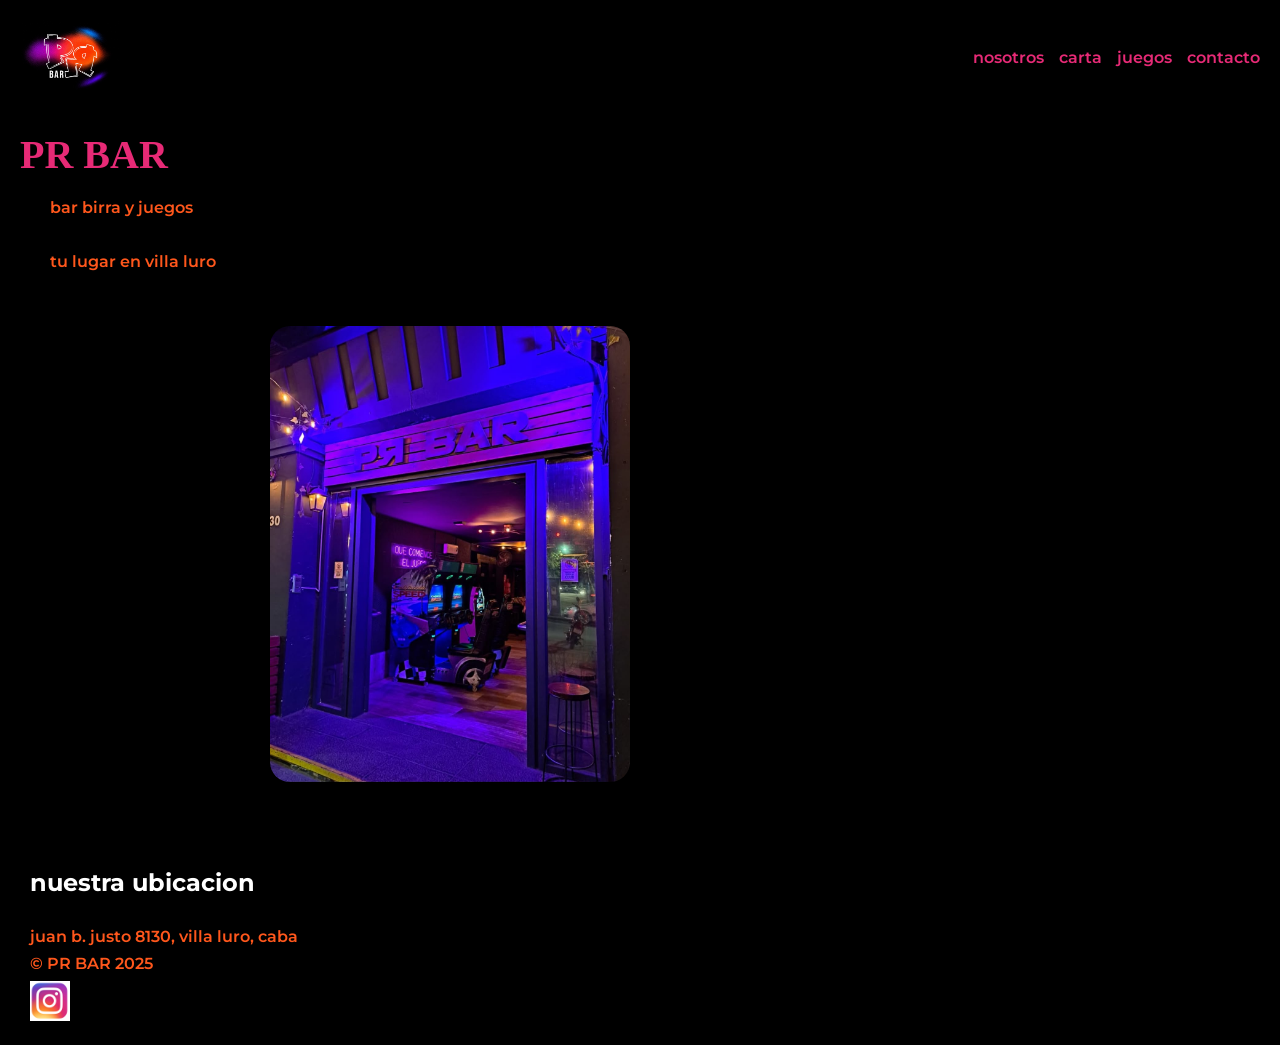
<file: index.html>
<!DOCTYPE html>
<html lang="es">
<head>
    <meta charset="UTF-8">
    <meta name="viewport" content="width=device-width, initial-scale=1.0">
    <title>PR BAR</title>
    <link rel="shortcut icon" href="./assets/logo pr.jpeg" type="image/jpeg">
    <link rel="stylesheet" href="./styles/style.css">
</head>
<body class="pagina-inicio">
    <header>
        <a href="./index.html">
        <img src="./assets/logo pr.jpeg" alt="logo del bar" class="logo"> 
        </a>

<nav>
    
    <ul>
        <li>
            <a href="./pages/nosotros.html">nosotros</a>
        </li>
        <li>
            <a href="./pages/carta.html">carta</a>
        </li>
        <li>
            <a href="./pages/juegos.html">juegos</a>
        </li>
        <li>
            <a href="./pages/contacto.html">contacto</a>
        </li>
    </ul>
</nav>
</header>


<main>
    <section>
        <article class="contenido-inicio">
            <div class="titulo-inicio">
                <h1> PR BAR </h1>
            </div>
            <div class="descripcion-inicio">
                <p>bar birra y juegos</p>
                <p> tu lugar en villa luro</p>
            </div>
            <div class=" imagen-inicio"> 
                    <img src="./assets/frente afuera.jpeg" alt="foto del bar" class="bar">
            </div>
        </article>
    </section>
</main>


<footer>
    <h2>nuestra ubicacion</h2>
    <p>juan b. justo 8130, villa luro, caba</p>
    <p>&copy; PR BAR 2025 </p>
    <ul>
        <li>
            <a href="https://www.instagram.com/prbar__/" target="_blank">
                <img src="./assets/logo instagram.jpg" alt="logo de instagram" class="rrss">
            </a>
        </li>
    </ul>
</footer>
</body>
</html>
</file>
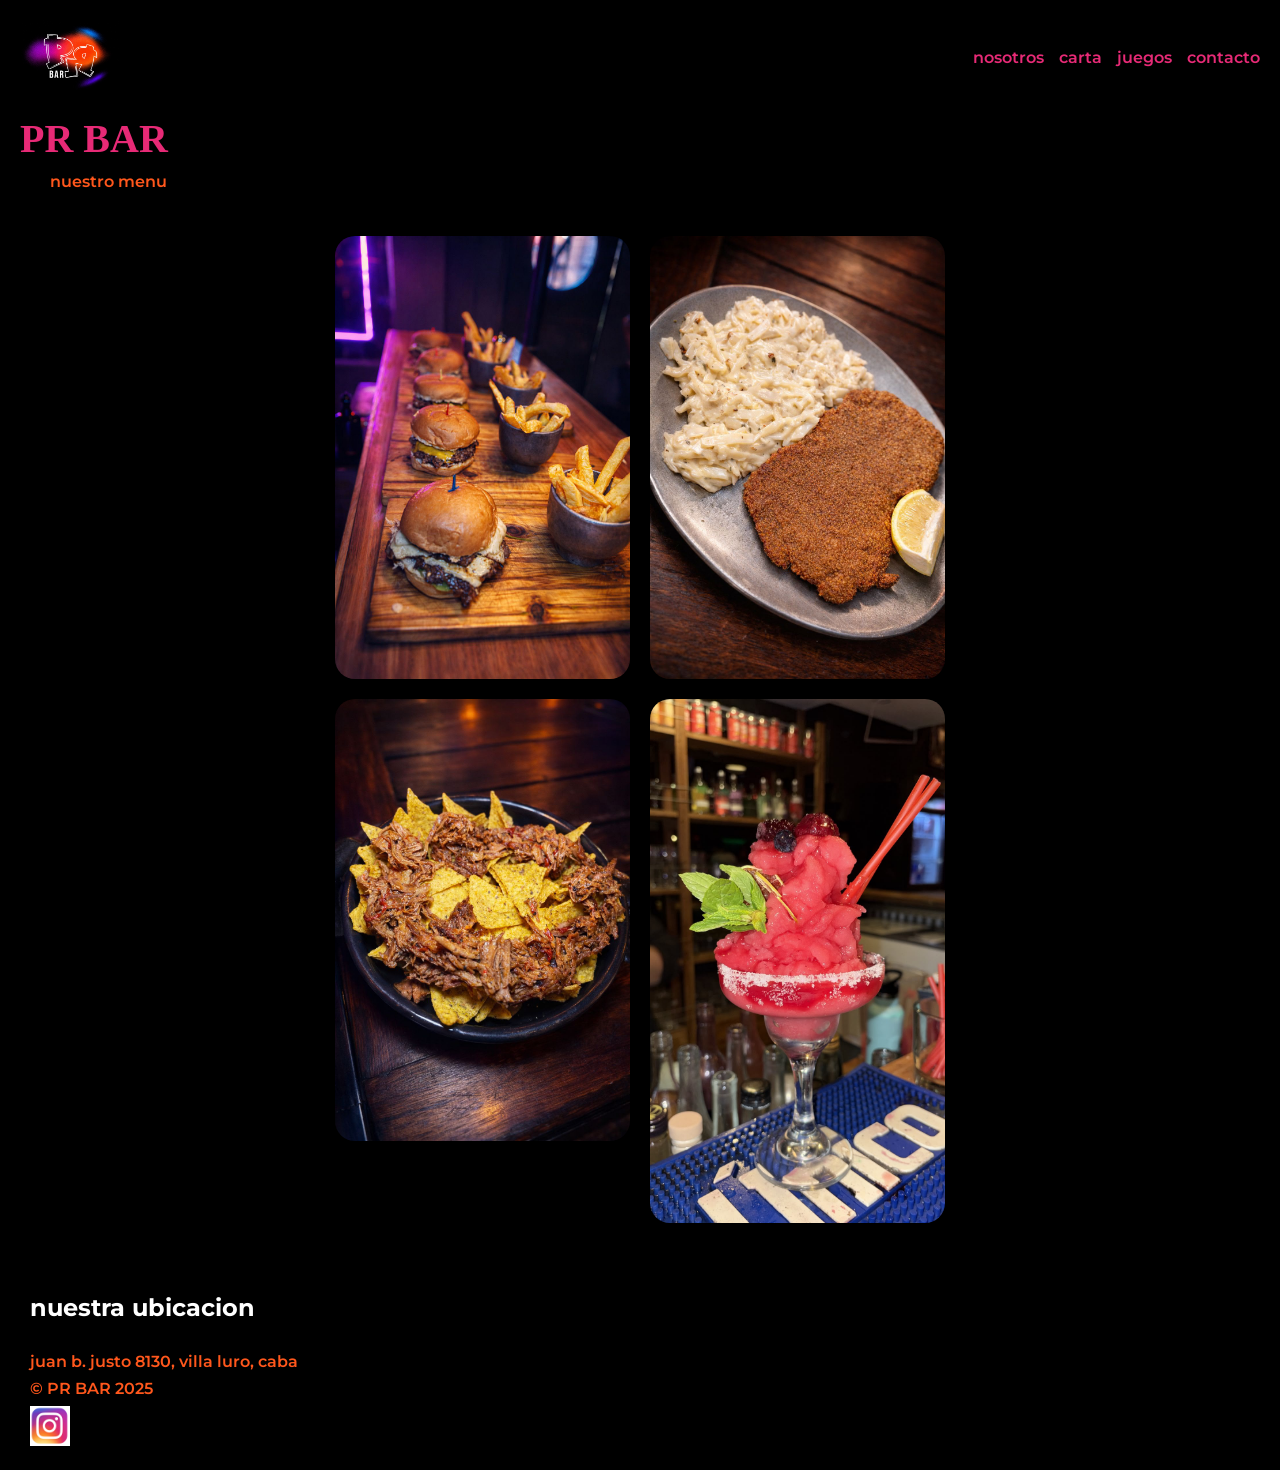
<file: pages/carta.html>
<!DOCTYPE html>
<html lang="es">
<head>
    <meta charset="UTF-8">
    <meta name="viewport" content="width=device-width, initial-scale=1.0">
    <title>PR BAR</title>
    <link rel="shortcut icon" href="./assets/logo pr.jpg" type="image/jpeg">
    <link rel="stylesheet" href="../styles/style.css">
</head>

<body>
    <header>
        <a href="../index.html">
            <img src="../assets/logo pr.jpeg" alt="logo del bar" class="logo">
        </a>


<nav>
    
    <ul>
        <li>
            <a href="./nosotros.html">nosotros</a>
        </li>
        <li>
            <a href="./carta.html">carta</a>
        </li>
        <li>
            <a href="./juegos.html">juegos</a>
        </li>
        <li>
            <a href="./contacto.html">contacto</a>
        </li>
    </ul>
</nav>
</header>


<main>  
    <section>
            <h1> PR BAR </h1>
            <p> nuestro menu </p>
            <article class="grid-carta">
                <img src="../assets/comida 1.jpeg" alt="imagen de burgers" class="comida">
                <img src="../assets/comida 2.jpeg" alt="imagen de milanesa" class="comida">
                <img src="../assets/comida 3.jpeg" alt="imagen de nachos con cheddar" class="comida">
                <img src="../assets/tragos1.jpeg" alt="imagen de bebidas" class="tragos"> 
            </article>
    </section>
</main>

<footer>
    <h2>nuestra ubicacion</h2>
    <p>juan b. justo 8130, villa luro, caba</p>
    <p>&copy; PR BAR 2025 </p>
    <ul>
        <li>
            <a href="https://www.instagram.com/prbar__/" target="_blank">
                <img src="../assets/logo instagram.jpg" alt="logo de instagram" class="rrss">
            </a>
            </li>
    </ul>
</footer>
</body>
</html>
</file>
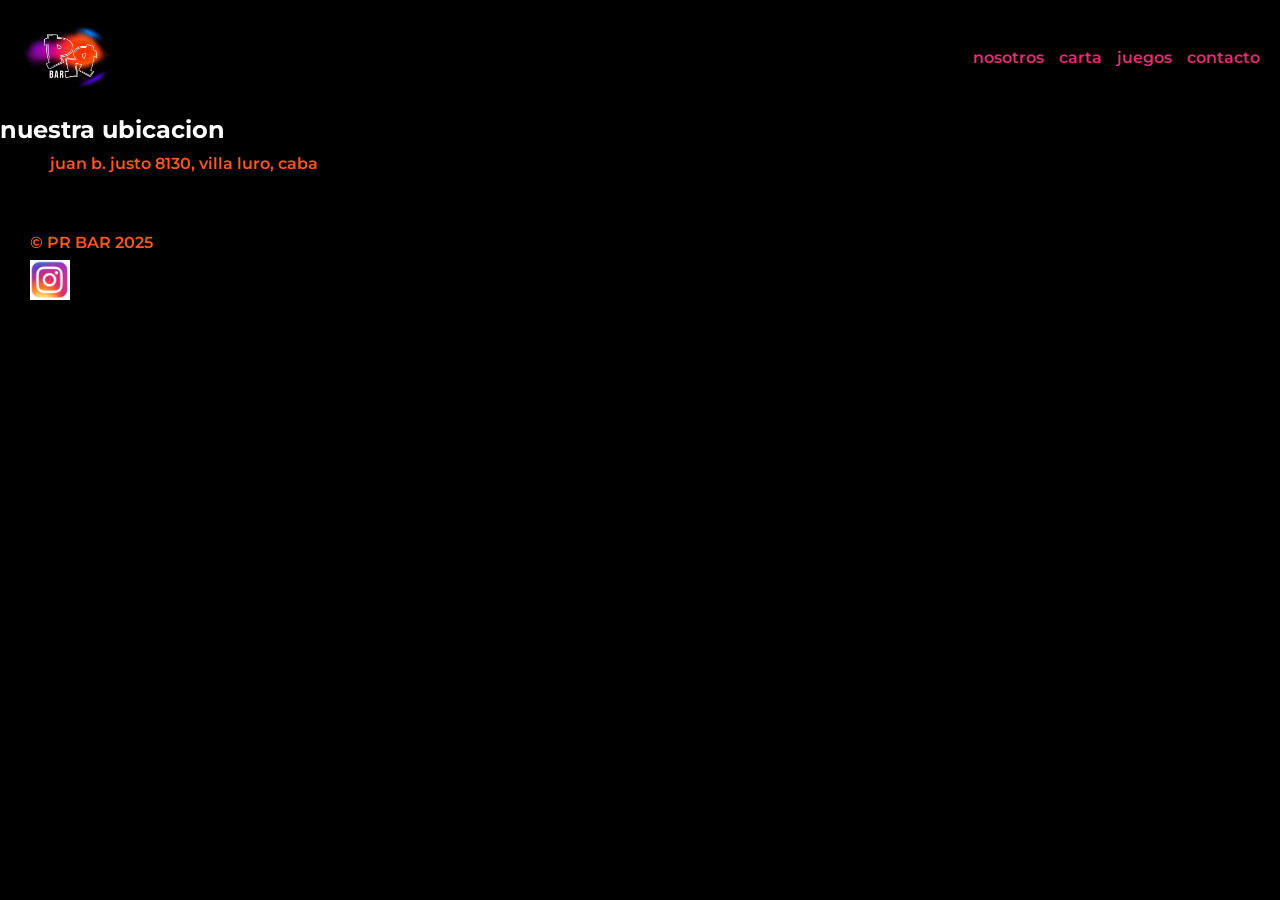
<file: pages/contacto.html>
<!DOCTYPE html>
<html lang="es">
<head>
    <meta charset="UTF-8">
    <meta name="viewport" content="width=device-width, initial-scale=1.0">
    <title>PR BAR</title>
    <link rel="shortcut icon" href="./assets/logo pr.jpg" type="image/jpeg">
     <link rel="stylesheet" href="../styles/style.css">
</head>

<body>
    <header>
        <a href="../index.html">
        <img src="../assets/logo pr.jpeg" alt="logo del bar" class="logo">
    </a>

<nav>
    
    <ul>
        <li>
            <a href="./nosotros.html">nosotros</a>
        </li>
        <li>
            <a href="./carta.html">carta</a>
        </li>
        <li>
            <a href="./juegos.html">juegos</a>
        </li>
        <li>
            <a href="./contacto.html">contacto</a>
        </li>
    </ul>
</nav>
</header>
<main>
    <section>
        <article>
      <h2>nuestra ubicacion</h2>
     <p>juan b. justo 8130, villa luro, caba</p>   
        </article>   
    </section>
</main>

<footer>
    <p>&copy; PR BAR 2025 </p>
    <ul>
        <li>
            <a href="https://www.instagram.com/prbar__" target="_blank">
                <img src="../assets/logo instagram.jpg" alt="logo de instagram" class="rrss">
       </a>
         </li>
    </ul>
</footer>
</body>
</html>
</file>
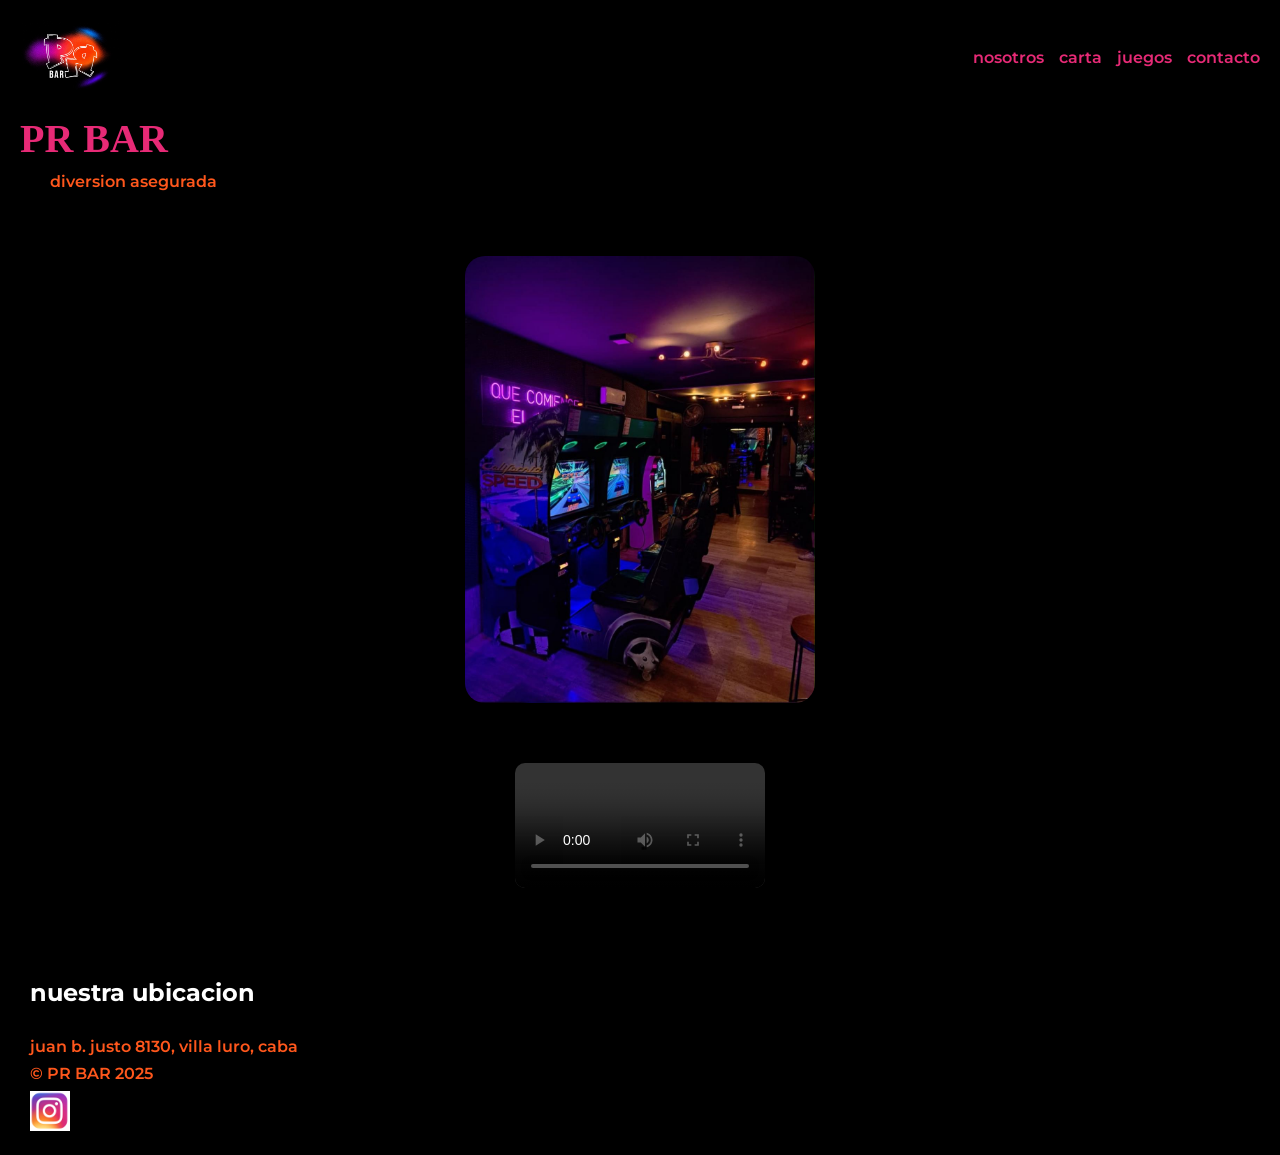
<file: pages/juegos.html>
<!DOCTYPE html>
<html lang="es">
<head>
    <meta charset="UTF-8">
    <meta name="viewport" content="width=device-width, initial-scale=1.0">
    <title>PR BAR</title>
    <link rel="shortcut icon" href="./assets/logo pr.jpg" type="image/jpeg">
    <link rel="stylesheet" href="../styles/style.css">
</head>

<body>
    <header>
        <a href="../index.html">
            <img src="../assets/logo pr.jpeg" alt="logo del bar" class="logo">
    </a>

<nav>
    
    <ul>
        <li>
            <a href="./nosotros.html">nosotros</a>
        </li>
        <li>
            <a href="./carta.html">carta</a>
        </li>
        <li>
            <a href="./juegos.html">juegos</a>
        </li>
        <li>
            <a href="./contacto.html">contacto</a>
        </li>
    </ul>
</nav>
</header>

<main>
    <section>
        <h1>PR BAR</h1>
        <p> diversion asegurada </p>
        <article class="flex-juegos">
            <img src="../assets/juego1.jpeg" alt="imagen del juego 1" class="fichines">
            <video controls class="video-juegos">
            <source src="../assets/video mp4.mp4" type="video/mp4">
    </video>
</article>
    </section>
</main>


<footer>
    <h2>nuestra ubicacion</h2>
    <p>juan b. justo 8130, villa luro, caba</p>

    <p>&copy; PR BAR 2025 </p>
    <ul>
        <li>
            <a href="https://www.instagram.com/prbar__/" target="_blank">
                <img src="../assets/logo instagram.jpg" alt="logo de instagram" class="rrss">
            </a>
        </li>
    </ul>
</footer>
</body>
</html>
</file>
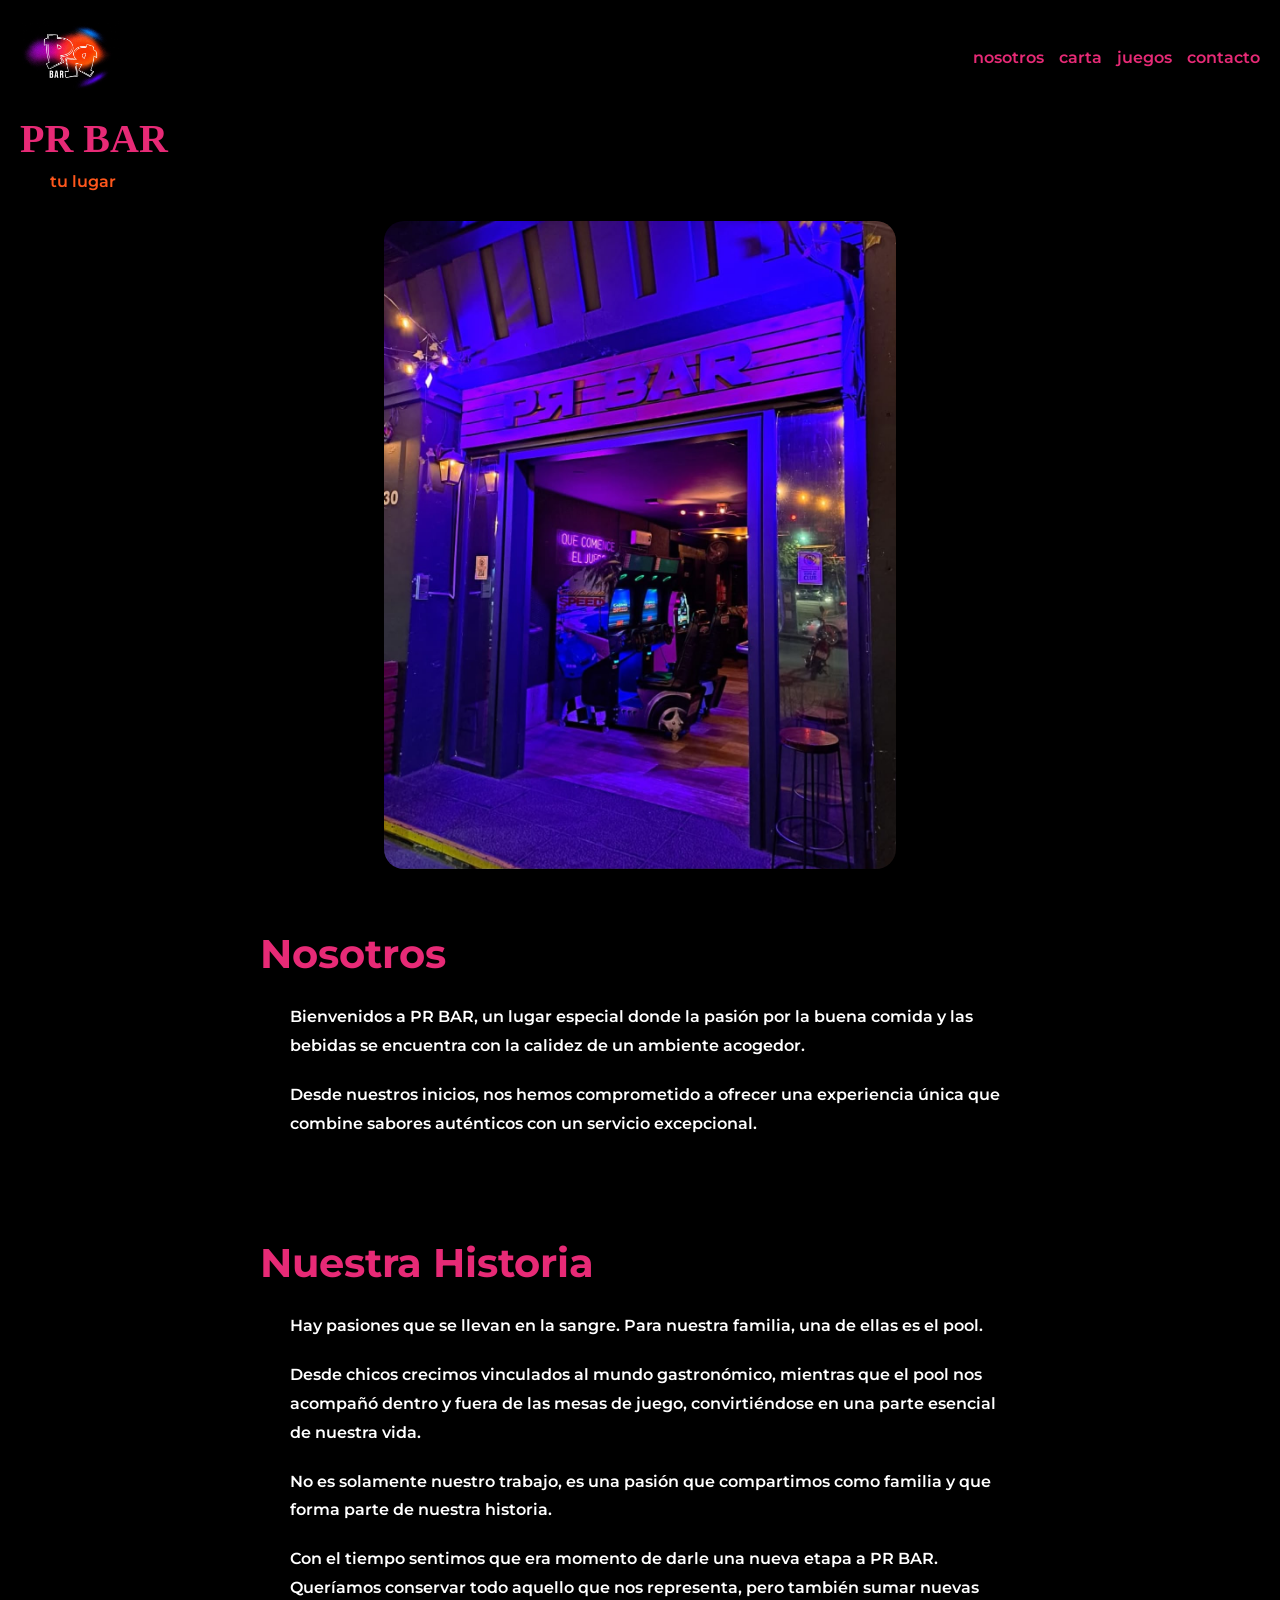
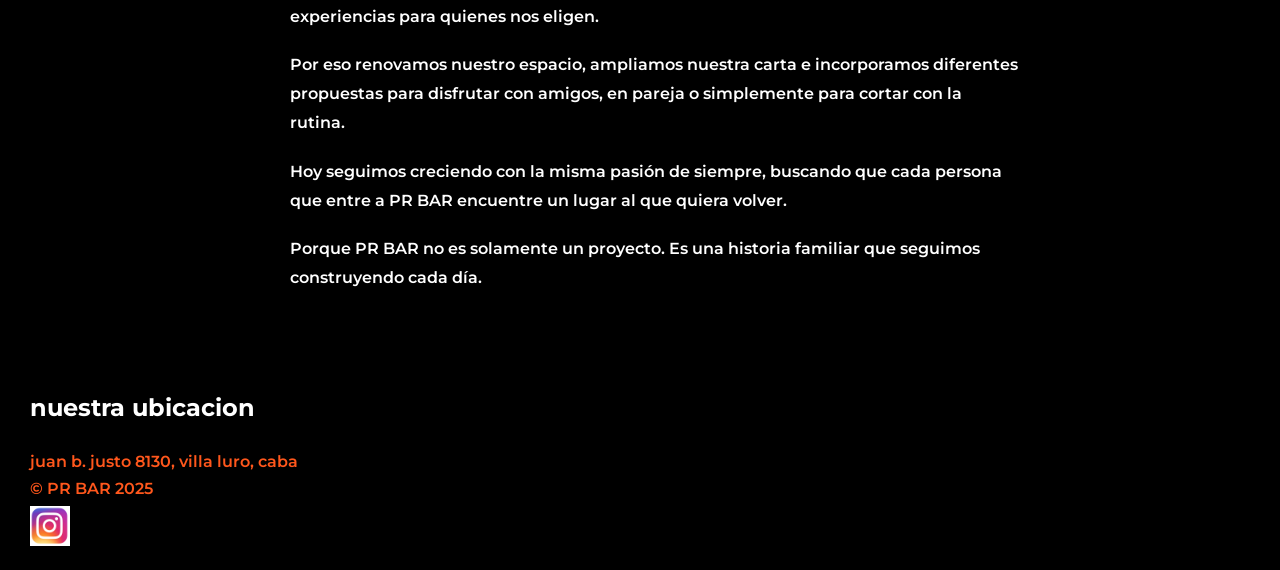
<file: pages/nosotros.html>
<!DOCTYPE html>
<html lang="es">
<head>
    <meta charset="UTF-8">
    <meta name="viewport" content="width=device-width, initial-scale=1.0">
    <title>PR BAR</title>
    <link rel="shortcut icon" href="./assets/logo pr.jpeg" type="image/jpeg">
    <link rel="stylesheet" href="../styles/style.css">
</head>

<body>
    <header>
        <a href="../index.html">
        <img src="../assets/logo pr.jpeg" alt="logo del bar" class="logo">
        </a>
            <nav>
                <ul>
                <li><a href="./nosotros.html">nosotros</a></li>
                <li><a href="./carta.html">carta</a></li>
                <li><a href="./juegos.html">juegos</a></li>
                <li><a href="./contacto.html">contacto</a> </li>
            </ul>
        </nav>
</header>

<main>
    <section>
        <article>
            <h1> PR BAR </h1>
            <p> tu lugar</p>
            <img src="../assets/frente afuera.jpeg" alt="foto del bar" class="bar">
        </article>
    </section>
</main>
    <section>
        <article class="texto-nosotros">
            <h2>Nosotros</h2>
            <p>Bienvenidos a PR BAR, un lugar especial donde la pasión por la buena comida y las bebidas se encuentra con la calidez de un ambiente acogedor.</p>
            <p>Desde nuestros inicios, nos hemos comprometido a ofrecer una experiencia única que combine sabores auténticos con un servicio excepcional.</p>
        </article>
        <article class="texto-nosotros">
            <h2>Nuestra Historia</h2>
                <p>Hay pasiones que se llevan en la sangre. Para nuestra familia, una de ellas es el pool.</p>
                <p>Desde chicos crecimos vinculados al mundo gastronómico, mientras que el pool nos acompañó dentro y fuera de las mesas de juego, convirtiéndose en una parte esencial de nuestra vida.</p>
                <p>No es solamente nuestro trabajo, es una pasión que compartimos como familia y que forma parte de nuestra historia.</p>
                <p>Con el tiempo sentimos que era momento de darle una nueva etapa a PR BAR. Queríamos conservar todo aquello que nos representa, pero también sumar nuevas experiencias para quienes nos eligen.</p>
                <p>Por eso renovamos nuestro espacio, ampliamos nuestra carta e incorporamos diferentes propuestas para disfrutar con amigos, en pareja o simplemente para cortar con la rutina.</p>
                <p>Hoy seguimos creciendo con la misma pasión de siempre, buscando que cada persona que entre a PR BAR encuentre un lugar al que quiera volver.</p>
                <p>Porque PR BAR no es solamente un proyecto. Es una historia familiar que seguimos construyendo cada día.</p>
        </article>
    </section>
</main>
<footer>
    <h2>nuestra ubicacion</h2>
    <p>juan b. justo 8130, villa luro, caba</p>
    <p>&copy; PR BAR 2025 </p>
    <ul>
        <li>
            <a href="https://www.instagram.com/prbar__/" target="_blank">
                <img src="../assets/logo instagram.jpg" alt="logo de instagram" class="rrss">
                </a>    
        </li>
    </ul>
</footer>
</li>

</footer>
</body>
</html>
</file>
<file: styles/style.css>
@import url('https://fonts.googleapis.com/css2?family=Montserrat:ital,wght@0,100..900;1,100..900&family=Permanent+Marker&display=swap');
* { 
    margin: 0;
    padding: 0;
    box-sizing: border-box;
}
:root {
    --heading: #e72a76;
}

body{
    font-family: Montserrat, sans-serif;
    background-color: #000000;
    color: #ffffff;
}

h1{
    font-family: "Permanent Marker" , cursive;
    font-size: 60px;
    color:#e72a76;
    margin-left: 20px;
}

h2, h3, h4, h5, h6 {
    font-family: Montserrat, sans-serif;


}



p{
    font-family: Montserrat, sans-serif;
    font-weight: 600;
    color: #ff571c;
    margin-left: 30px;

}

.logo{
    width: 100px;
    height: auto;
}
.rrss {
    list-style: none;
    height: 40px;
    width: auto;
    object-fit: contain;
    
}

nav ul{
    display: flex;
    flex-direction: row;
    justify-content: flex-end;
    align-items: center;
    gap: 25px;
    list-style: none;
    padding: 0;
    margin:  0;
    flex-wrap: wrap;
}

a{
    text-decoration: none;
    color: var(--heading);
    font-weight: 600;
    font-family: Montserrat, sans-serif;

}
main img{
    height:auto;
    width: 50px;
    border-radius: 15px;
}
main p{
    padding: 10px 20px;
    margin-bottom: 15px;
}
section { 
    margin-bottom: 30px;
}

.comida { 
    height: 500px;
    width: auto;
}
.tragos {
    height: 500px;
width: auto;
}

.fichines {
    width: 350px;
    max-width: 90%;
    height: auto;
    border-radius: 20px;
    object-fit: contain;
    display: block;
    margin: 20px auto;
}

.video-juegos { 
    width: 250px; 
    max-width: 90%;
    height: auto;
    border-radius: 10px;
    display: block;
    margin: 20px auto;
}

.flex-juegos {
    display: flex;
    flex-direction: column;
    justify-content: center;
    align-items: center;
    max-width: 800px;
    margin: 0 auto;
    padding: 20px;
    gap: 20px;
}
.bar {
    width: 40%;
    max-width: 180px;
    height: auto;
    display: block;
    margin: 20px auto;
    border-radius: 20px;
}
header {
    display: flex;
    justify-content: space-between;
    align-items: center;
    padding: 20px;
    gap: 20px;
    flex-wrap: wrap;
    width: 100%;
}

footer { 
    padding: 20px 30px;
}

footer h2 { 
    margin-bottom: 30px;
}
footer p { 
    margin-bottom: 8px;
    margin-left: 0px;
}
footer ul {
    list-style: none;
    padding: 0;
}
@media (max-width: 768px) {
    header {
        flex-direction: column;
        align-items: center;
    }
    }

    nav ul {
        justify-content: center;
        gap: 15px;
    }

    h1 {
        font-size: 40px;
    }

    .bar,
    .fichines,
    .video-juegos {
        max-width: 90%;
    }

.pagina-inicio {
    display: grid;
    grid-template-columns: 1fr;
    grid-template-areas:
        "encabezado"
        "contenido"
        "pie";
        gap: 1rem; 
}
.pagina-inicio > header {
    grid-area: encabezado;
}
.pagina-inicio > main {
    grid-area: contenido;
}
.pagina-inicio > footer {
    grid-area: pie;
}

@media (min-width: 1024px) {
    .pagina-inicio {
        grid-template-rows: auto auto auto;
        justify-items: start;
        grid-template-areas:
            "encabezado encabezado"
            "contenido contenido"
            "pie pie";
    }
    .contenido-inicio {
        display: grid;
        grid-template-columns: repeat(1, minmax(0, 1fr));
        max-width: 900px;
        margin: 0 auto;
        grid-template-areas:
            "titulo "
            "descripcion"
            " imagen";
        gap: 30px;
        row-gap: 10px;
        align-items: center;
        grid-template-rows: auto;
    }
    .titulo-inicio {
        align-self: end;
    }
    .descripcion-inicio {
        align-self: start;
    }
    .imagen-inicio {
        grid-area: imagen;
    }
}
.texto-nosotros {
    max-width: 800px;
    margin: 40px auto;
    padding:  20px;

}
.texto-nosotros h2 {
    color:#e72a76;
    font-size: 40px;
    margin-bottom: 25px;
}
.texto-nosotros p {
    color: #ffffff;
    font-size: 16px;
    line-height: 1.8;
    margin-bottom: 20px;
}

.grid-carta img {
    width: 100%;
    height: auto; 
    border-radius: 20px;
} 
.grid-carta {
    display: grid;
    grid-template-columns: 1fr;
    gap: 20px;
    justify-content: center;
    padding: 20px;
    max-width: 650px;
    margin: 0 auto;

}
@media (max-width: 768px) {
    .grid-carta {
        flex-direction: column;
        align-items: center;
    }
}
@media (min-width: 1024px) {
    .grid-carta {
        grid-template-columns: repeat(2, minmax(0, 1fr));
    }
}
</file>
